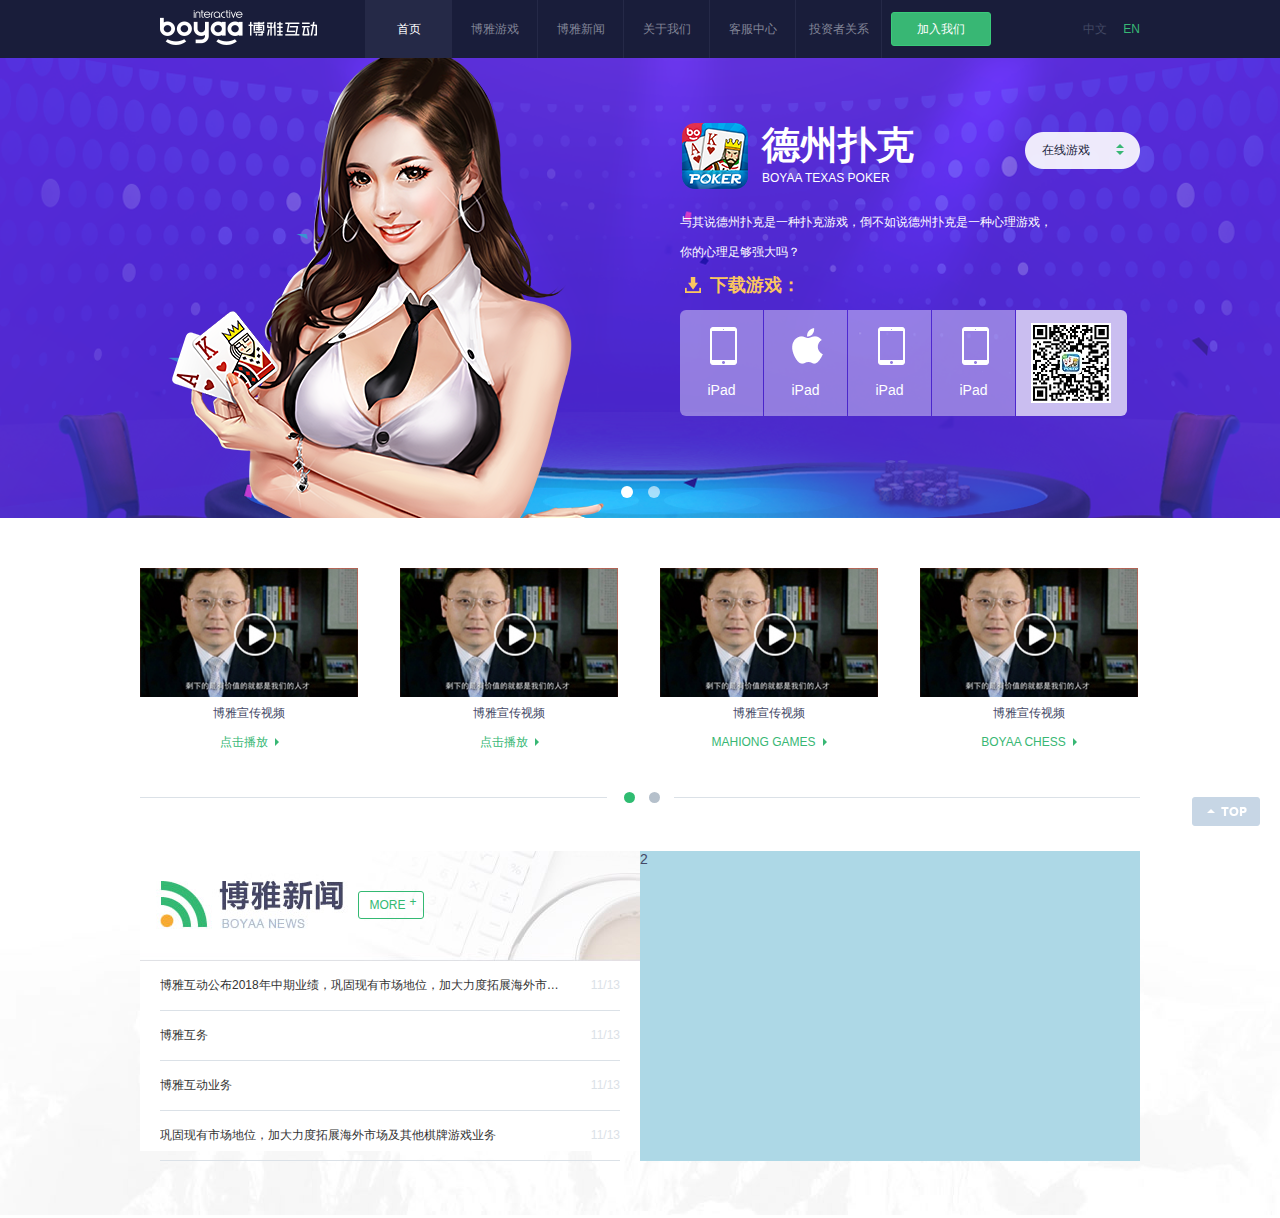
<file: 博雅互动/boyaa/index.html>
<!DOCTYPE html PUBLIC "-//W3C//DTD XHTML 1.0 Transitional//EN" "http://www.w3.org/TR/xhtml1/DTD/xhtml1-transitional.dtd">
<html xmlns="http://www.w3.org/1999/xhtml" xml:lang="en">
<head>
	<meta http-equiv="Content-Type" content="text/html;charset=UTF-8">
	<title>Document</title>
	<!-- css部署  由于css有层叠性   引入css文件一定要注意先后顺序 -->
	<!-- 1引入清除文件  不用自己书写 reset.css -->
	<link rel="stylesheet" type="text/css" href="css/reset.css">

	<!-- 2 可以引入原子类文件-->
	<link rel="stylesheet" type="text/css" href="css/base.css">

	<!-- 3 公共样式 common.css 需要自己书写 便于代码重复使用-->
	<link rel="stylesheet" type="text/css" href="css/common.css">

	<!-- 4 单页面的样式  最后引入比如 首页那么就只有首页才引入Index.css -->
	<link rel="stylesheet" type="text/css" href="css/index.css">
</head>
<body>
	<!-- header开始 -->
	<div class="header">
		<div class="inner">
			<!-- 同级logo+nav+lang -->
			<h1 class="logo">
				<!-- target:页面打开方式   新标签页打开   title鼠标悬停提示文本-->
				<a href="http://www.boyaa.com/index.html" target="_blank" title="博雅互动首页">博雅互动</a>
			</h1>
			<div class="nav">
				<ul>
					<li class="cur"><a href="">首页</a></li>
					<li><a href="">博雅游戏</a></li>
					<li><a href="">博雅新闻</a></li>
					<li><a href="">关于我们</a></li>
					<li><a href="">客服中心</a></li>
					<li><a href="">投资者关系</a></li>
					<li class="join"><a href="">加入我们</a></li>
				</ul>
			</div>
			<div class="lang">
				<a href="" class="">中文</a>
				<a href="" class="on nomargin">EN</a>
			</div>
		</div>
	</div>
	<!-- header结束 -->

	<!-- banner开始 -->
	<div class="banner">
		<div class="ban-inner">
			<!-- 标题 -->
			<div class="title">
				<img src="images/icon07.png" alt="" />
				<div class="txt">
					<h3>德州扑克</h3>
					<h6>BOYAA TEXAS POKER</h6>
				</div>
				<div class="ongame">
					<dl>
						<dt>在线游戏</dt>
						<dd>
							<a href=""></a>
							<a href="" class="no2"></a>
							<a href=""></a>
							<a href=""></a>
						</dd>
					</dl>
				</div>
			</div>
			<p>与其说德州扑克是一种扑克游戏，倒不如说德州扑克是一种心理游戏，你的心理足够强大吗？</p>
			<h4>下载游戏：</h4>
			<ul>
				<li><a href="">iPad</a></li>
				<li class="apple"><a href="">iPad</a></li>
				<li><a href="">iPad</a></li>
				<li><a href="">iPad</a></li>
				<li class="nomargin pic">
					<!-- 插入图片 不设置宽高  默认是原尺寸 -->
					<img src="images/erweima.jpg" alt="" />
				</li>
			</ul>
		</div>
		<div class="circles">
			<ol>
				<li class="cur"></li>
				<li class="nomargin"></li>
			</ol>
		</div>
	</div>
	<!-- banner结束 -->

	<!-- content内部开始 -->
	<div class="content inner">
		<div class="list">
			<div>
				<img src="images/video.jpg" alt="" />
				<h5>博雅宣传视频</h5>
				<!-- span设置小三角 让文本水平居中 -->
				<p>点击播放<span></span></p>
			</div>
			<div>
				<img src="images/video.jpg" alt="" />
				<h5>博雅宣传视频</h5>
				<p>点击播放<span></span></p>
			</div>
			<div>
				<img src="images/video.jpg" alt="" />
				<h5>博雅宣传视频</h5>
				<p>MAHIONG GAMES<span></span></p>
			</div>
			<div class="nomargin">
				<img src="images/video.jpg" alt="" />
				<h5>博雅宣传视频</h5>
				<p>BOYAA CHESS<span></span></p>
			</div>
		</div>
		<!-- 边线 -->
		<div class="line">
			<ol>
				<li class="cur"></li>
				<li></li>
			</ol>
		</div>
	</div>
	<!-- content内部结束 -->


	<!-- 新闻和招聘开始 -->
	<div class="footer-content">
		<div class="inner">
			<div class="news">
				<div class="title">
					<a href="">MORE<i>+</i></a>
				</div>
				<ul>
					<li>
						<a href="">博雅互动公布2018年中期业绩，巩固现有市场地位，加大力度拓展海外市场及其他棋牌游戏业务</a>
						<span>11/13</span>
					</li>
					<li>
						<a href="">博雅互务</a>
						<span>11/13</span>
					</li>
					<li>
						<a href="">博雅互动业务</a>
						<span>11/13</span>
					</li>
					<li>
						<a href="">巩固现有市场地位，加大力度拓展海外市场及其他棋牌游戏业务</a>
						<span>11/13</span>
					</li>
				</ul>
			</div>
			<div class="job">2</div>
		</div>
	</div>
	<!-- 新闻和招聘结束 -->

	<!-- top固定定位 -->
	<div class="top"></div>

	
</body>
</html>
</file>
<file: 博雅互动/boyaa/css/base.css>
.f12{font-size:12px;}
.f13{font-size:13px;}
.f14{font-size:14px;}
.f16{font-size:16px;}
.f20{font-size:20px;}
.fb{font-weight:bold;}
.fn{font-weight:normal;}
.t2{text-indent:2em;}
.lh150{line-height:150%}
.lh180{line-height:180%}
.lh200{line-height:200%}
.unl{text-decoration:underline;}
.no_unl{text-decoration:none;}
.nomargin{margin:0 !important; }

.tl{text-align:left;}
.tc{text-align:center;}
.tr{text-align:right;}
.bc{margin-left:auto;margin-right:auto;}
.fl{float:left;display:inline;}
.fr{float:right;display:inline;}
.cl{clear: both;}
.clearfix:after{content:'.';display:block;height:0;clear:both;visibility:hidden}
.clearfix{display:inline-block;}
*html .clearfix{height:1%}
. Clearfix{display:block;}
.vm{vertical-align:center;}
.pr{position:relative;}
.pa{position:absolute;}
.abs-right{position:absolute;right:0;}
.zoom{zoom:1}
.hidden{visibility:hidden;}
.none{display:none;}
 

.w10{width:10px;}
.w20{width:20px;}
.w30{width:30px;}
.w40{width:40px;}
.w50{width:50px;}
.w60{width:60px;}
.w70{width:70px;}
.w80{width:80px;}
.w90{width:90px;}
.w100{width:100px;}
.w200{width:200px;}
.w300{width:300px;}
.w400{width:400px;}
.w500{width:500px;}
.w600{width:600px;}
.w700{width:700px;}
.w800{width:800px;}
.w{width:100%}
.h50{height:50px;}
.h80{height:80px;}
.h100{height:100px;}
.h200{height:200px;}
.h{height:100%}

.m10{margin:10px;}
.m15{margin:15px;}
.m30{margin:30px;}
.mt5{margin-top:5px;}
.mt10{margin-top:10px;}
.mt15{margin-top:15px;}
.mt20{margin-top:20px;}
.mt30{margin-top:30px;}
.mt50{margin-top:50px;}
.mt100{margin-top:100px;}
.mb5{margin-bottom:5px;}
.mb10{margin-bottom:10px;}
.mb15{margin-bottom:15px;}
.mb20{margin-bottom:20px;}
.mb30{margin-bottom:30px;}
.mb50{margin-bottom:50px;}
.mb100{margin-bottom:100px;}
.ml5{margin-left:5px;}
.ml10{margin-left:10px;}
.ml15{margin-left:15px;}
.ml20{margin-left:20px;}
.ml30{margin-left:30px;}
.ml50{margin-left:50px;}
.ml100{margin-left:100px;}
.mr5{margin-right:5px;}
.mr10{margin-right:10px;}
.mr15{margin-right:15px;}
.mr20{margin-right:20px;}
.mr30{margin-right:30px;}
.mr50{margin-right:50px;}
.mr100{margin-right:100px;}
.p10{padding:10px;}
.p15{padding:15px;}
.p30{padding:30px;}
.pt5{padding-top:5px;}
.pt10{padding-top:10px;}
.pt15{padding-top:15px;}
.pt20{padding-top:20px;}
.pt30{padding-top:30px;}
.pt50{padding-top:50px;}
.pt100{padding-top:100px;}
.pb5{padding-bottom:5px;}
.pb10{padding-bottom:10px;}
.pb15{padding-bottom:15px;}
.pb20{padding-bottom:20px;}
.pb30{padding-bottom:30px;}
.pb50{padding-bottom:50px;}
.pb100{padding-bottom:100px;}
.pl5{padding-left:5px;}
.pl10{padding-left:10px;}
.pl15{padding-left:15px;}
.pl20{padding-left:20px;}
.pl30{padding-left:30px;}
.pl50{padding-left:50px;}
.pl100{padding-left:100px;}
.pr5{padding-right:5px;}
.pr10{padding-right:10px;}
.pr15{padding-right:15px;}
.pr20{padding-right:20px;}
.pr30{padding-right:30px;}
.pr50{padding-right:50px;}
.pr100{padding-right:100px;}
</file>
<file: 博雅互动/boyaa/css/common.css>
/*公共样式  一般设置头部  底部区域的相同样式  书写一次css文件可以多次调用*/
/*a标签*/
a {
	text-decoration: none;
	color: #333;
}
/*版心*/
.inner {
	width: 1000px;
	/*块级元素 水平居中*/
	margin: 0 auto;
}
/*header样式*/
.header {
	/*通栏大黑条*/
	height: 58px;
	background-color: #191D3A;
}
.header .inner .logo {
	/*同级元素  并排显示还设置宽高  一定是浮动*/
	float: left;
	/*盒模型减法*/
	width: 205px;
	height: 48px;
	/*父子之间有距离使用padding*/
	padding: 10px 0px 0px 20px;
}
.header .inner .logo a {
	/*行内元素  不能设置宽高*/
	display: block;
	width: 157px;
	height: 35px;
	/*使用背景图../   相对路径：从当前文件出发common，去查找目标图片logo*/
	background-image: url(../images/logo.png);
	/*文字是给爬虫看的用户千万不能看到*/
	text-indent: -999em;
	overflow: hidden;
}
.header .inner .nav {
	/*同级元素要浮动一定都浮动*/
	float: left;
	width: 626px;
	height: 58px;
}
.header .inner .nav ul li {
	float: left;
	width: 85px;
	height: 58px;
	border-left: 1px solid #252947;
}
/*特殊样式  比如加入我们*/
.header .inner .nav ul li.join {
	width: 100px;
	height: 46px;
	/*父子有距离使用padding*/
	padding: 12px 0px 0px 9px;
}
.header .inner .nav ul li.join a {
	width: 98px;
	height: 32px;
	background-color: #38B774;
	border: 1px solid #3ACA7A;
	border-radius: 3px;
	font-size: 12px;
	color: #fff;
	text-align: center;
	line-height: 32px;
}
/*cur轮换类名*/
.header .inner .nav ul li.cur a {
	background-color: #252947;
	color: #fff;
}
.header .inner .nav ul li a {
	/*尽量范围大点*/
	display: block;
	height: 58px;
	text-align: center;
	line-height: 58px;
	font-size: 12px;
	color: #818496;
}
.header .inner .lang {
	float: right;
	/*浮动的元素脱标 如果不设置宽度，是内容撑开*/
	height: 58px;
	font-size: 12px;
	line-height: 58px;
}
.header .inner .lang a {
	margin-right: 13px;
	/*a标签文字颜色和下划线不能从祖先继承  必须单独设置*/
	color: #424863;
}
.header .inner .lang a.on {
	color: #38B774;
}
/*固定定位   position:fixed;   1脱标原位置不保留   2参考的浏览器窗口的四个顶点
	压盖顺序：有定位的元素压盖住没有定位的元素
*/
.top {
	position: fixed;
	bottom: 74px;
	right: 20px;
	width: 68px;
	height: 29px;
	background: url(../images/top.png) no-repeat 0px -40px;
	cursor: pointer;
}
.top:hover {
	background-position: 0px 0px;
}
</file>
<file: 博雅互动/boyaa/css/index.css>
/*首页样式   单页样式最后引入*/
.banner {
	/*通栏的大背景居中*/
	height: 460px;
	background: url(../images/bannerdz01.png) no-repeat center top;
}
.banner .ban-inner {
	width: 460px;
	margin: 0 auto;
	/*内容靠右侧设置padding*/
	padding: 65px 0px 0px 540px;
}
.banner .ban-inner .title {
	/*块级元素不设置宽  自动盛满父盒子的内容宽*/
	height: 66px;
	padding-left: 2px;
	color: #fff;
}
.banner .ban-inner .title img {
	float: left;
	width: 66px;
	height: 66px;
}
.banner .ban-inner .title .txt {
	float: left;
	/*同级元素有距离使用mg*/
	margin-left: 14px;
	font-size: 38px;
	line-height: 44px;
	/*元素选中  和  元素继承  只需要看选中的样式*/
	font-weight: bold;
}
.banner .ban-inner .title .txt h3 {
	font-weight: bold;
}
.banner .ban-inner .title .txt h6 {
	font-size: 12px;
	line-height: 22px;
}
.banner .ban-inner .ongame {
	float: right;
	padding-top: 9px;
}
.banner .ban-inner .ongame dl {
	position: relative;
	cursor: pointer;
	/*父相  参考顶点：边框以内的四个顶点  无视祖先padding*/
}
.banner .ban-inner .ongame dl dt {
	width: 98px;
	height: 37px;
	background: url(../images/online.png) no-repeat 0px 0px;
	padding-left: 17px;
	line-height: 37px;
	font-size: 12px;
	color: #191D3A;
}
/*任何一个标签都有hover伪类  鼠标悬停的特殊样式*/
.banner .ban-inner .ongame dl:hover dt {
	background-position: -120px 0px;
} 
.banner .ban-inner .ongame dl dd {
	/*dd当鼠标进入 出现并且压盖住了文字  一定是绝对定位*/

	/*子盒子绝对定位*/
	position: absolute;
	left: 0px;
	top: 37px;
	width: 101px;
	height: 64px;
	background-color: #fff;
	/*设置圆角*/
	border-radius: 0px 0px 20px 20px;
	padding: 2px 0px 0px 14px;
	/*消失*/
	display: none;
}
.banner .ban-inner .ongame dl:hover dd {
	display: block;
}
.banner .ban-inner .ongame dl dd a {
	float: left;
	width: 24px;
	height: 24px;
	margin-right: 7px;
	margin-bottom: 4px;
	background: url(../images/online.png) no-repeat -1px -47px;
}
.banner .ban-inner .ongame dl dd a.no2 {
	background-position: -51px -47px;
}
.banner .ban-inner p {
	width: 382px;
	margin-top: 18px;
	line-height: 30px;
	font-size: 12px;
	color: #fff;
}
.banner .ban-inner h4 {
	height: 36px;
	line-height: 36px;
	padding-left: 30px;
	/*利用padding挤出背景图位置   类似先导符号设置*/
	background: url(../images/download.png) no-repeat 5px -30px;
	font-size: 18px; 
	font-weight: bold;
	color: #FBC660;
}
.banner .ban-inner ul {
	width: 447px;
	height: 106px;
	border-radius: 6px;
	/*只要超过盒子设置的范围都是溢出隐藏*/
	overflow: hidden;
	margin-top: 7px;
}
.banner .ban-inner ul li {
	float: left;
	width: 83px;
	height: 106px;
	margin-right: 1px;
}
.banner .ban-inner ul li a {
	display: block;
	height: 51px;
	/*padding-top挤出背景图位置*/
	padding-top: 55px;
	/*精灵图出现在大背景的左上角*/
	background: url(../images/pad.png) no-repeat -240px -199px;
	/*让精灵图向右移动  +30px*/
	background: url(../images/pad.png) no-repeat -210px -199px;
	/*希望精灵图向下移动  +17px*/
	background: rgba(255,255,255,.4) url(../images/pad.png) no-repeat -210px -182px;
	line-height: 51px;
	color: #fff;
	text-align: center;
}
.banner .ban-inner ul li a:hover {
	/*只需要将特殊的样式层叠*/
	background-color: rgba(255,255,255,.8);
	color: #333;
	background-position: 30px -182px;
}
.banner .ban-inner ul li.apple a {
	background-position: -245px 0px;
	background-position: -245+28px 0+18px;
	background-position: -217px 18px;
}
.banner .ban-inner ul li.pic {
	width: 96px;
	height: 93px;
	padding: 13px 0px 0px 15px;
	background-color: #CABEF0;
}
.banner .circles {
	width: 39px;
	height: 12px;
	margin: 70px auto 0px;
}
.banner .circles ol li {
	float: left;
	width: 12px;
	height: 12px;
	margin-right: 15px;
	background-color: rgba(255,255,255,.6);
	border-radius: 50%;
}
.banner .circles ol li.cur {
	background-color: #fff;
}
/*content内容区域*/
.content {
	height: 230px;
	margin-top: 50px;
}
.content .list {
	height: 192px;
}
.content .list div {
	float: left;
	width: 218px;
	height: 192px;
	margin-right: 42px;
	text-align: center;
	color: #444866;
	font-size: 12px;
	line-height: 32px;
}
.content .list div:hover {
	background-color: #38B774;
	color: #fff;
}
.content .list div:hover p {
	color: #fff;
}
.content .list div:hover p span {
	background-image: url(../images/arrow_hover.png);
}
.content .list div p {
	color: #38B774;
	line-height: 26px;
}
.content .list div p span {
	/*需要设置背景图但是不能设置width  padding*/
	padding-left: 11px;
	background: url(../images/arrow.png) no-repeat right center;
}
.content .list div img {
	/*对于插入图片  一般设置img宽度是父盒子内容的100%*/
	width: 100%;
	/*设置高度 提高浏览器加载速度*/
	height: 129px;
}
.content .line {
	height: 37px;
	border-bottom: 1px solid #DBE1E7;
	position: relative;
	/*伪装效果  用白色背景盒子压盖住线*/
}
.content .line ol {
	position: absolute;
	width: 50px;
	height: 11px;
	padding-left: 17px;
	background-color: #fff;
	left: 50%;
	/*拉回自身占有宽度 一半*/
	margin-left: -33.5px;
	bottom: -6px;
}
.content .line ol li {
	float: left;
	width: 11px;
	height: 11px;
	background-color: #B5C0CB;
	margin-right: 14px;
	border-radius: 50%;
}
.content .line ol li.cur {
	background-color: #2FBC71;
}

/*新闻和招聘*/
.footer-content {
	height: 310px;
	margin-top: 53px;
	/*padding可以渲染背景 mg不能渲染背景*/
	padding-bottom: 57px;
	/*对于大背景 一般设置水平居中*/
	background: url(../images/indexmainbg.jpg) no-repeat center top;
}
.footer-content .inner .news {
	float: left;
	width: 500px;
	height: 310px;
	/*background-position背景图的位置调整*/
	background: url(../images/bynewsbg.jpg) no-repeat 0 -10px;
}
.footer-content .inner .job {
	float: left;
	width: 500px;
	height: 310px;
	background-color: lightblue;
}
.footer-content .inner .news .title {
	height: 70px;
	padding-left: 218px;
	padding-top: 40px;
}
.footer-content .inner .news .title a {
	display: block;
	width: 64px;
	height: 26px;
	border: 1px solid #33B972;
	border-radius: 3px;
	line-height: 26px;
	text-align: center;
	color: #33B972;
	font-size: 12px;
}
.footer-content .inner .news .title a i {
	/*文字不倾斜*/
	font-style: normal;
	/*位置微调  相对定位   不脱标原位置保留   相对于原位置*/
	position: relative;
	left: 4px;
	top: -3px;
}
.footer-content .inner .news ul {
	padding: 0px 20px;
}
.footer-content .inner .news ul li {
	height: 49px;
	line-height: 49px;
	font-size: 12px;
	color: #DBE1E7;
	border-bottom: 1px solid #DBE1E7;
}
.footer-content .inner .news ul li a {
	/*设置文字显示省略  盒子必须有宽度*/
	float: left;
	width: 400px;
	height: 49px;
	/*单行文字显示省略号*/
	/*文字默认超过父盒子换行  不能换行*/
	white-space: nowrap;
	/*文字超过盒子的区域显示省略号*/
	text-overflow: ellipsis;
	/*盒子内容溢出隐藏*/
	overflow: hidden;
	color: #333;
}
.footer-content .inner .news ul li span {
	float: right;
}
</file>
